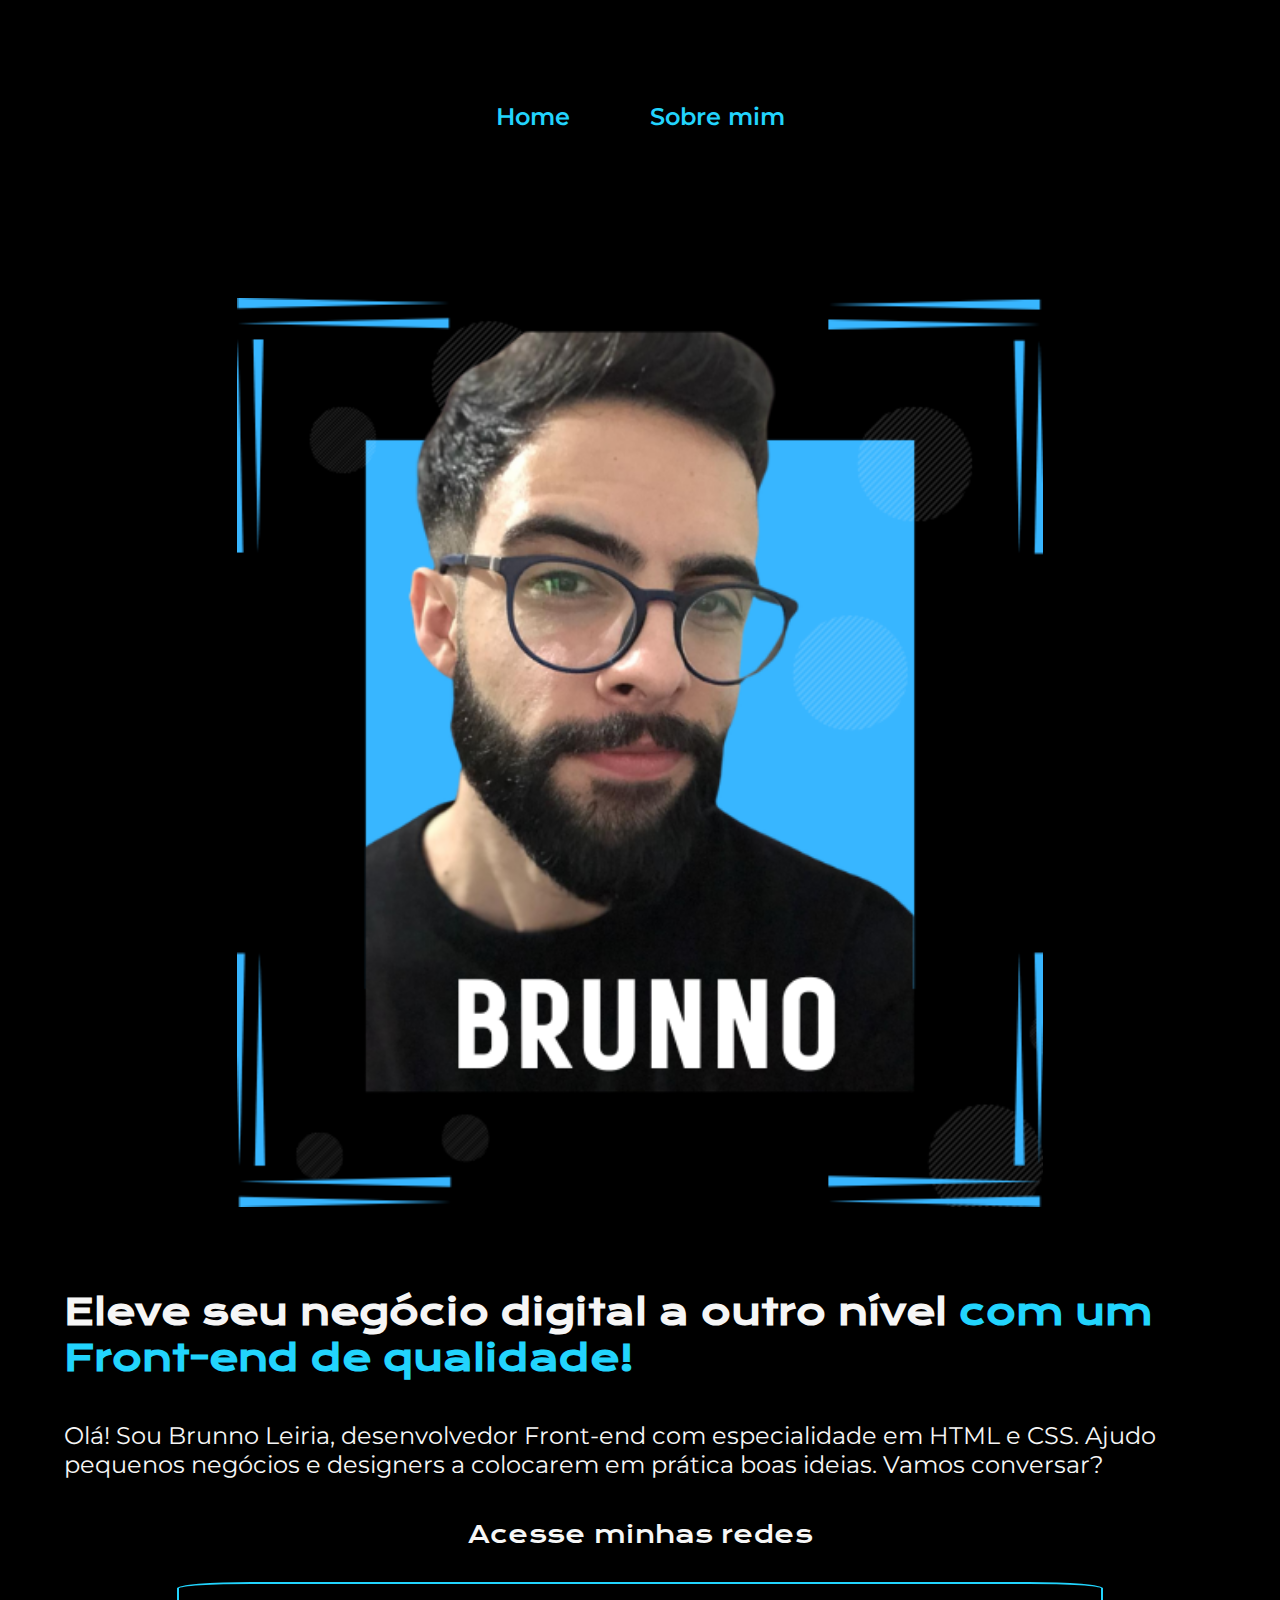
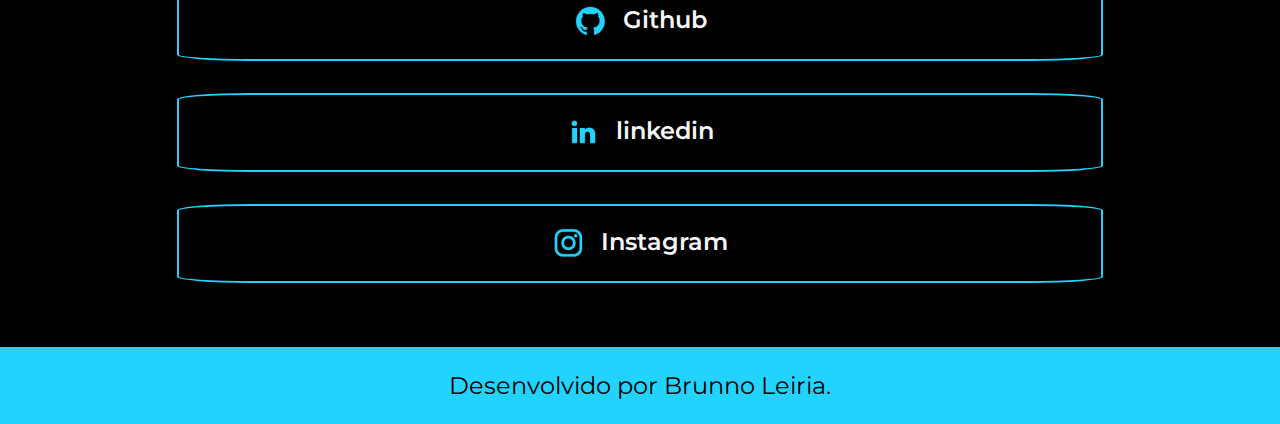
<file: index.html>
<!DOCTYPE html>
<html lang="pt-br">

<head>
    <meta charset="UTF-8">
    <meta http-equiv="X-UA-Compatible" content="IE=edge">
    <meta name="viewport" content="width=device-width, initial-scale=1.0">
    <title>Portifolio</title>
    <link rel="stylesheet" href="styles/style.css">
</head>

<body>
    <header class="cabecalho">
        <nav class="cabecalho__menu">
            <a class="cabecalho__menu__link" href="index.html">Home</a>
            <a class="cabecalho__menu__link" href="about.html">Sobre mim</a>
        </nav>
    </header>
    <main class="apresentacao">
        <section class="apresentacao__conteudo">
            <h1 class="apresentacao__conteudo__titulo">Eleve seu negócio digital a outro nível<strong
                    class="titulo-destaque"> com um Front-end de qualidade!
                </strong></h1>
            <p class="apresentacao__conteudo__texto">Olá! Sou Brunno Leiria, desenvolvedor
                Front-end com especialidade em HTML e
                CSS. Ajudo pequenos negócios e designers a
                colocarem em prática boas ideias. Vamos
                conversar?</p>
            <div class="apresentacao__links">
                <h2 class="apresentacao__links__subtitulo">Acesse minhas redes</h2>
                <a class="apresentacao__links__link" href="https://github.com/brunnogl">
                    <img src="./assets/github.png">
                    Github
                </a>
                <a class="apresentacao__links__link"
                    href="https://www.linkedin.com/in/brunno-gonçalves-leiria-331a6b301/">
                    <img src="./assets/linkedin.png">
                    linkedin
                </a>
                <a class="apresentacao__links__link" href="https://www.instagram.com/brunno.gl/">
                    <img src="./assets/instagram.png">
                    Instagram
                </a>
            </div>
        </section>
        <img class="apresentacao__imagem" src="./assets/Brunno Leiria (2).png" alt="Foto da Joana Santos programando">
    </main>
    <footer class="rodape">
        <p>Desenvolvido por Brunno Leiria.</p>
    </footer>
</body>

</html>
</file>
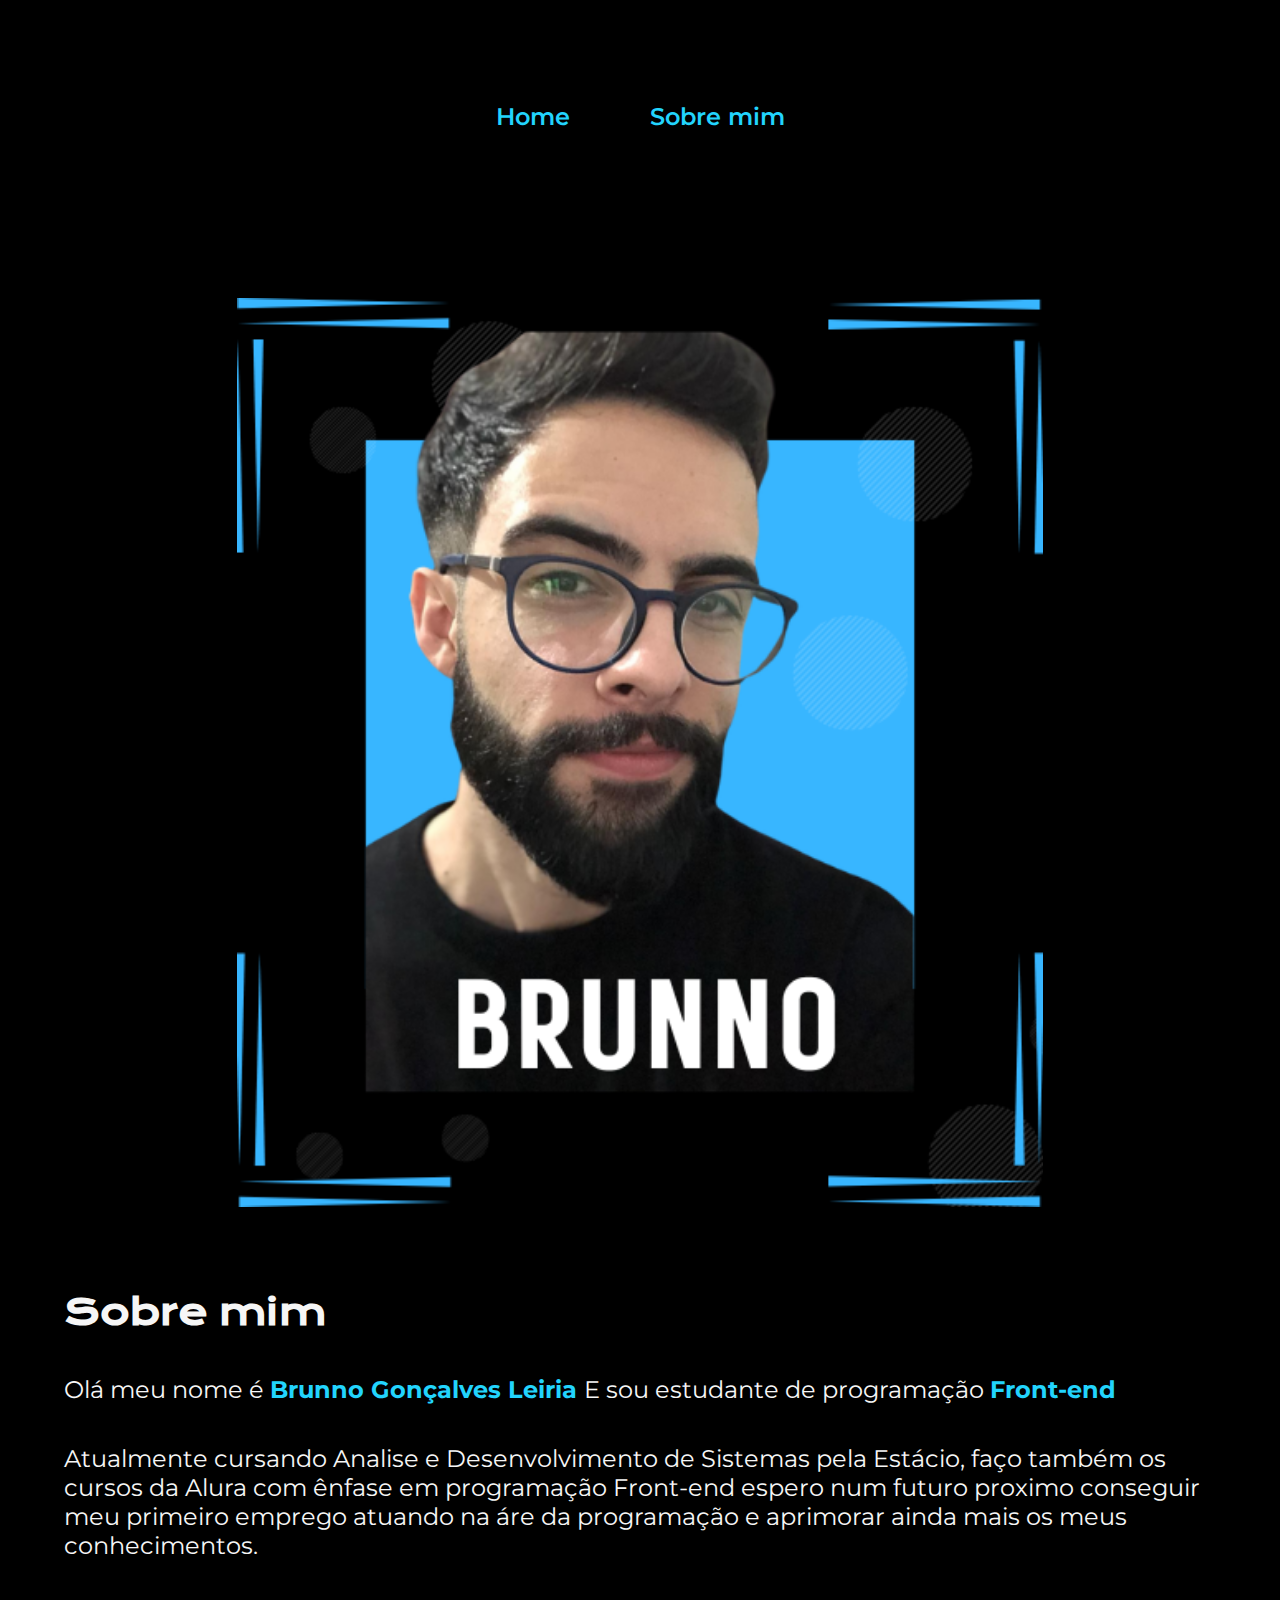
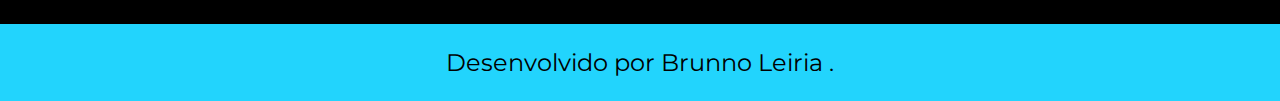
<file: about.html>
<!DOCTYPE html>
<html lang="pt-br">

<head>
    <meta charset="UTF-8">
    <meta name="viewport" content="width=device-width, initial-scale=1.0">
    <title>Sobre mim</title>
    <link rel="stylesheet" href="styles/style.css">
</head>

<body>

    <header class="cabecalho">
        <nav class="cabecalho__menu">
            <a class="cabecalho__menu__link" href="index.html">Home</a>
            <a class="cabecalho__menu__link" href="about.html">Sobre mim</a>
        </nav>
    </header>



    <main class="apresentacao">
        <section class="apresentacao__conteudo">
            <h1 class="apresentacao__conteudo__titulo">Sobre mim</h1>
            <p class="apresentacao__conteudo__texto">
                Olá meu nome é <strong class="titulo-destaque">Brunno Gonçalves Leiria </strong>
                E sou estudante de programação <strong class="titulo-destaque">Front-end</strong>

            </p>
            <p class="apresentacao__conteudo__texto">
                Atualmente cursando Analise e Desenvolvimento de Sistemas pela Estácio,
                faço também os cursos da Alura com ênfase em programação Front-end
                espero num futuro proximo conseguir meu primeiro emprego atuando
                na áre da programação e aprimorar ainda mais os meus conhecimentos.




            </p>

        </section>

        <img class="apresentacao__imagem" src="./assets/Brunno Leiria (2).png" alt="Foto da Joana Santos programando">





    </main>





    <footer class="rodape">
        <p>Desenvolvido por Brunno Leiria .</p>
    </footer>



</body>

</html>
</file>
<file: styles/style.css>
@import url('https://fonts.googleapis.com/css2?family=Krona+One&family=Montserrat:wght@400;600&display=swap');

:root {

    --cor-primaria: #000000;
    --cor-secundaria: #F6F6F6;
    --cor-terciaria: #22D4FD;
    --cor-hover: #272727;
    --fonte-primaria: 'Krona One', sans-serif;
    --fonte-secundaria: 'Montserrat', sans-serif;


}

* {
    margin: 0;
    padding: 0;
}

body {

    box-sizing: border-box;
    background-color: var(--cor-primaria);
    color: var(--cor-secundaria);
}

.cabecalho {
    padding: 2% 0% 0% 15%;



}

.cabecalho__menu {
    display: flex;
    gap: 80px;


}


.cabecalho__menu__link {
    font-family: var(--fonte-secundaria);
    font-size: 1.5rem;
    font-weight: 600;
    color: var(--cor-terciaria);
    text-decoration: none;


}


.apresentacao {
    padding: 5% 15%;
    display: flex;
    align-items: center;
    justify-content: space-between;
    gap: 82px;

}

.apresentacao__conteudo {
    width: 50%;
    display: flex;
    flex-direction: column;
    gap: 40px;
}

.apresentacao__conteudo__titulo {
    font-size: 2.25rem;
    font-family: 'Krona One', sans-serif;
}

.titulo-destaque {
    color: var(--cor-terciaria);
}


.apresentacao__conteudo__texto {
    font-size: 1.5rem;
    font-family: var(--fonte-secundaria);
}

.apresentacao__links {
    display: flex;
    flex-direction: column;
    justify-content: space-between;
    align-items: center;
    gap: 32px;
}

.apresentacao__links__subtitulo {
    font-family: var(--fonte-primaria);
    font-weight: 400;
    font-size: 1.5rem;
}

.apresentacao__links__link {

    display: flex;
    justify-content: center;
    gap: 16px;
    border: 2px solid var(--cor-terciaria);
    width: 80%;
    text-align: center;
    border-radius: 8%;
    font-size: 1.5rem;
    font-weight: 600;
    padding: 21.5px 0;
    text-decoration: none;
    color: var(--cor-secundaria);
    font-family: var(--fonte-secundaria);
}

.apresentacao__links__link:hover {
    background-color: var(--cor-hover);
}

.apresentacao__imagem {

    width: 50%
}




.rodape {
    color: var(--cor-primaria);
    background-color: var(--cor-terciaria);
    padding: 24px;
    text-align: center;
    font-family: var(--fonte-secundaria);
    font-size: 1.5rem;
    font-weight: 400;
}


@media (max-width: 1300px) {

    .cabecalho {
        padding: 8%;
    }

    .cabecalho__menu {
        justify-content: center;

    }

    .apresentacao {
        flex-direction: column-reverse;
    padding: 5%;
    
    }
.apresentacao__conteudo {
    width: auto;
}

.apresentacao__imagem {

width: 70%;
}

}
</file>
